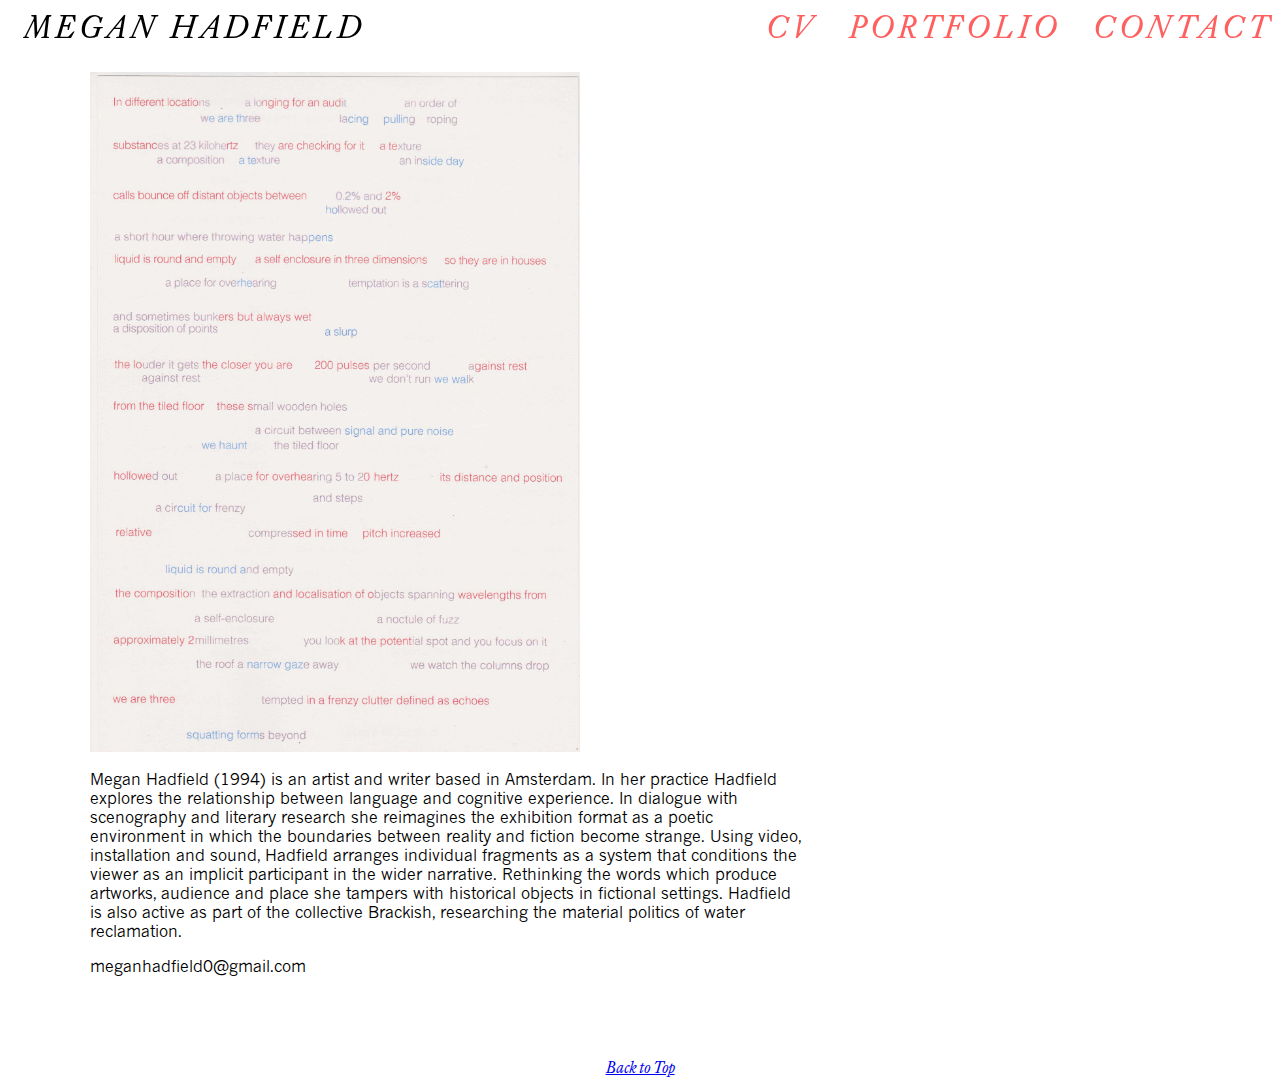
<file: Index.html>
<!DOCTYPE html>
<html>
<head>
<title>Megan Hadfield</title>
<meta charset="UTF-8">
<meta name="viewport" content="width=device-width, initial-scale=1">
<link rel="stylesheet" href="styles.CSS">
<style>
body {font-family: "Arial";}
h1, h2, h3, h4, h5, h6 {
  font-family: "Playfair Display";
  letter-spacing: 5px;
}
</style>
</head>
<body>
<a id="top"></a>

<!-- Navbar (sit on top) -->
<div class="w3-top" id="top">
  <div class="w3-bar w3-white w3-padding w3-card" style="letter-spacing:4px;">
    <a href='#bottom' class="w3-bar-item w3-button brand-name">Megan Hadfield</a>
    <!-- Right-sided navbar links. Hide them on small screens -->
    <div class="w3-right w3-hide-small">
      <a href="#about" class="w3-bar-item w3-button">CV</a>
      <a href="#menu" class="w3-bar-item w3-button">Portfolio</a>
      <a href="contact.html" class="w3-bar-item w3-button">Contact</a>
    </div>
  </div>
</div>

<!-- Header -->

<!-- Page content -->
<div class="w3-content" style="max-width:1100px">

  <!-- About Section -->
  <div class="w3-row w3-padding-64" >
    <div class="w3-col m6 w3-padding-large w3-hide-small">
     <img src="riso-1 copy.gif" class="w3-round w3-image w3-opacity-min" alt="Table Setting"  height="680">
    </div>

    <div class="w3-col">
   
      
      <p class="BodyText">Megan Hadfield (1994) is an artist and writer based in Amsterdam. In her practice Hadfield explores the 
        relationship between language and cognitive experience. In dialogue with scenography and literary research she reimagines 
        the exhibition format as a poetic environment in which the boundaries between reality and fiction become strange. Using video, installation and sound, 
        Hadfield arranges individual fragments as a system that conditions the viewer as an implicit participant in the wider narrative. 
        Rethinking the words which produce artworks, audience and place she tampers with historical objects in fictional settings. 
        Hadfield is also active as part of the collective Brackish, researching the material politics of water reclamation.

 </p>
      <p class="BodyText">meganhadfield0@gmail.com </p>
    </div>
  </div>
  



  
<!-- End page content -->
</div>

<!-- Footer -->
<footer class="w3-center footer">
 <a href="#top" class="scroll-link">Back to Top</a>
</footer>

<!--Jump to bottom-->

<a id="bottom"></a>

</body>
</html>
</file>
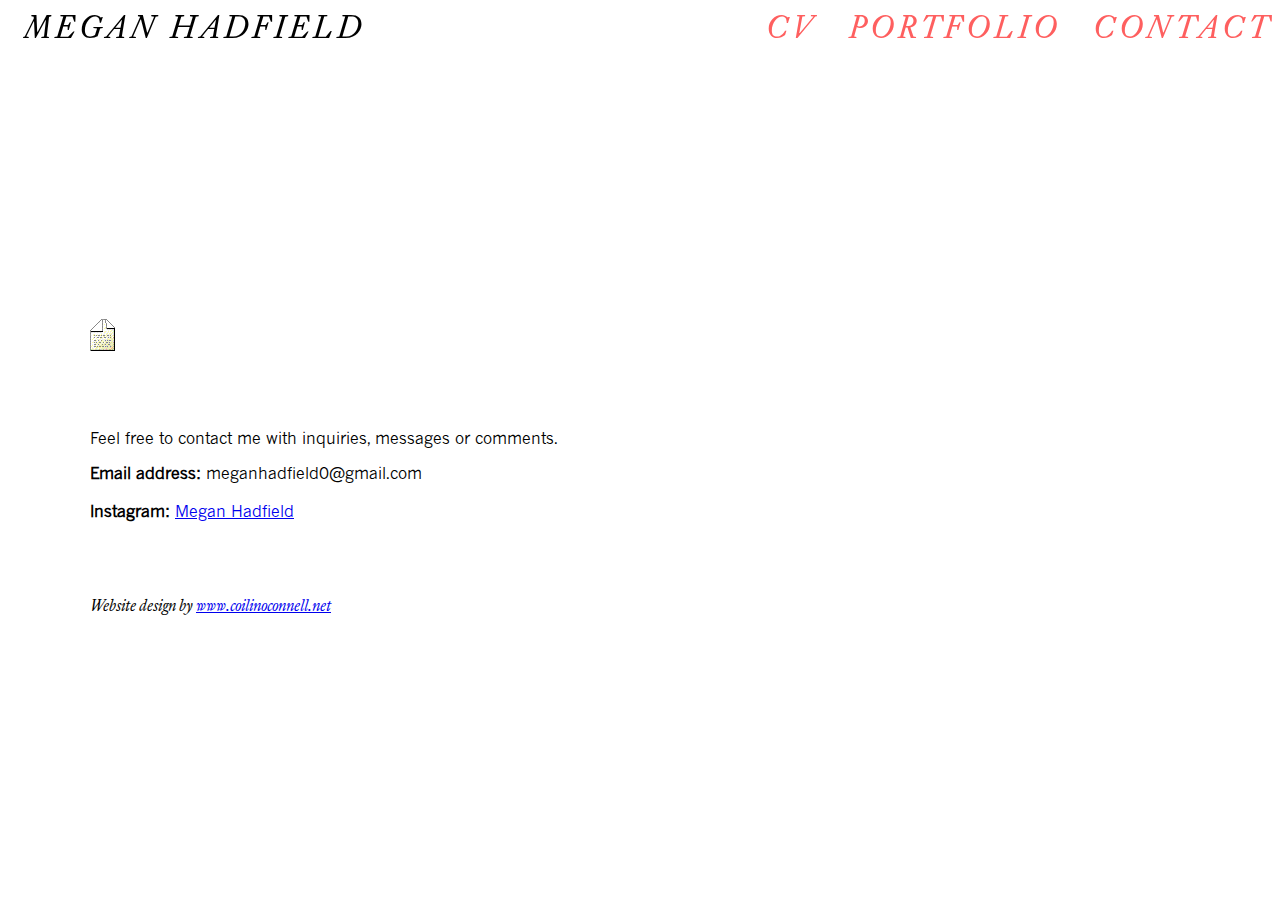
<file: contact.html>
<!DOCTYPE html>
<html>
<head>
<title>Megan Hadfield</title>
<meta charset="UTF-8">
<meta name="viewport" content="width=device-width, initial-scale=1">
<link rel="stylesheet" href="styles.CSS">
<style>
body {font-family: "Arial";}
h1, h2, h3, h4, h5, h6 {
  font-family: "Playfair Display";
  letter-spacing: 5px;
}
</style>
</head>
<body>
<a id="top"></a>

<!-- Navbar (sit on top) -->
<div class="w3-top" id="top">
  <div class="w3-bar w3-white w3-padding w3-card" style="letter-spacing:4px;">
    <a href="index.html" class="w3-bar-item w3-button brand-name">Megan Hadfield</a>
    <!-- Right-sided navbar links. Hide them on small screens -->
    <div class="w3-right w3-hide-small">
      <a href="#about" class="w3-bar-item w3-button">CV</a>
      <a href="#menu" class="w3-bar-item w3-button">Portfolio</a>
      <a href="contact.html" class="w3-bar-item w3-button">Contact</a>
    </div>
  </div>
</div>

<!-- Header -->



     

<!-- Page content -->
<div class="w3-content" style="max-width:1100px; padding-top: 150px;">



  <!-- About Section -->
 
  

  <div class="w3-row w3-padding-64">
    <div class="w3-col m12 w3-padding-large">
   <img src="airplanepaper.gif"></img>
      <p class="BodyText">


    
Feel free to contact me with inquiries, messages or comments.

   </p>
      
      <p class="BodyText">
       <b>Email address:</b> meganhadfield0@gmail.com <br><br>
        <b>Instagram:</b> <a href="https://www.instagram.com/megan_hadfield__/">Megan Hadfield</a>
 <br>
 <br>
 <br>
 <br>
 <p class="custom-bold">Website design by <a href="https://www.coilinoconnell.net">www.coilinoconnell.net</a></p>
 
      </p>
       
    </div>
    </div>
  
  



  
<!-- End page content -->
</div>

<!-- Footer -->


</body>
</html>
</file>
<file: styles.CSS>
/* === Custom Fonts === */
@font-face {
  font-family: 'CustomItalic';
  src: url('Equity Text B Italic 111011.otf') format('opentype');
}

@font-face {
  font-family: 'CustomRegular';
  src: url('Equity Caps B Bold 111011.otf') format('opentype');
}

@font-face {
  font-family: 'Bodytext';
  src: url('NewsGothicMTStd.otf') format('opentype');
}


.custom-bold {
  font-family: 'CustomItalic'; /* or 'CustomRegular', whichever you want */
}

/* === Top Bar (Navbar) === */
.w3-top {
  position: fixed;
  top: 0;
  width: 100%;
  z-index: 1;
}

/* Default nav item styles */
.w3-bar .w3-bar-item {
  padding: 8px 16px;
  float: left;
  width: auto;
  border: none;
  display: block;
  outline: 0;
  font-size: 32px;
  font-family: 'CustomItalic';
  text-decoration: none;
  color: #fe4b4be3; /* reddish */
  text-transform: uppercase;
  transition: all 0.3s ease;
}

/* Nav hover effect (excluding brand) */
.w3-bar .w3-bar-item:not(.brand-name):hover {
  color: #000000;
}

/* Megan Hadfield default */
.w3-bar .brand-name {
  color: #000000;
  font-family: 'CustomItalic';
}

/* Megan Hadfield hover */
.w3-bar .brand-name:hover {
  color: #000000e3;
  opacity: 0.25;
  text-shadow: 0 0 8px #000000e3;
}

/* Remove orphan text-shadow rule */
 /* text-shadow: 0 0 8px #fe4b4be3; */ /* <-- remove this */

/* === Text Align + Float Utilities === */
.w3-right-align { text-align: right !important; }
.w3-justify { text-align: justify !important; }
.w3-center { text-align: center !important; }
.w3-rightbar { border-right: 6px solid #ccc !important; }
.w3-right { float: right !important; }

/* === Layout === */
.w3-content,
.w3-auto {
  margin-left: auto;
  margin-right: auto;
}

.w3-content { max-width: 980px; }
.w3-auto { max-width: 1140px; }

/* Row Padding */
.w3-row-padding,
.w3-row-padding > .w3-half,
.w3-row-padding > .w3-third,
.w3-row-padding > .w3-twothird,
.w3-row-padding > .w3-threequarter,
.w3-row-padding > .w3-quarter,
.w3-row-padding > .w3-col {
  padding: 0 8px;
}

/* Containers & Panels */
.w3-container,
.w3-panel {
  padding: 0.01em 16px;
}

.w3-panel {
  margin: 16px 0;
}

/* Clearfix */
.w3-cell-row::before,
.w3-cell-row::after,
.w3-clear::before,
.w3-clear::after,
.w3-bar::before,
.w3-bar::after {
  content: "";
  display: table;
  clear: both;
}

/* Column Padding */
.w3-row-padding > .w3-col {
  padding: 0 8px;
}

@media only screen and (max-width: 600px) {
  .w3-image {
    width: 90% !important;
    height: auto;
    display: block;
    margin: 0 auto;
  }

  .BodyText {
    width: 95%;
    margin: 0 auto;
    box-sizing: border-box;
     text-align: justify;
     padding-top: 190px;
  }
}
/* Mobile Anchor */

.mobile-anchor {
  display: none;
}

@media only screen and (max-width: 600px) {
  .mobile-anchor {
    display: block;
    height: 1px; /* Keeps it visible for scroll targeting */
  }
}



/* Body Text Style */
.BodyText {
  font-family: 'Bodytext';
  width: 65%;
}

/* Section Padding */
.w3-padding-64 {
  padding-top: 64px !important;
  padding-bottom: 64px !important;
}

/* === Footer === */
.footer {
  font-size: 16px;
  font-family: 'CustomItalic';
  
  color: #fe4b4be3;
  text-decoration: none;
  
}

/* Footer Hover */
.footer:hover {
  color: #000000e3;
  opacity: 0.25;
  text-shadow: 0 0 8px #fe4b4be3;
   text-decoration: none;
  
}

/* Global Smooth Scroll (recommended over targeting .footer) */
html {
  scroll-behavior: smooth;
  
}
</file>
